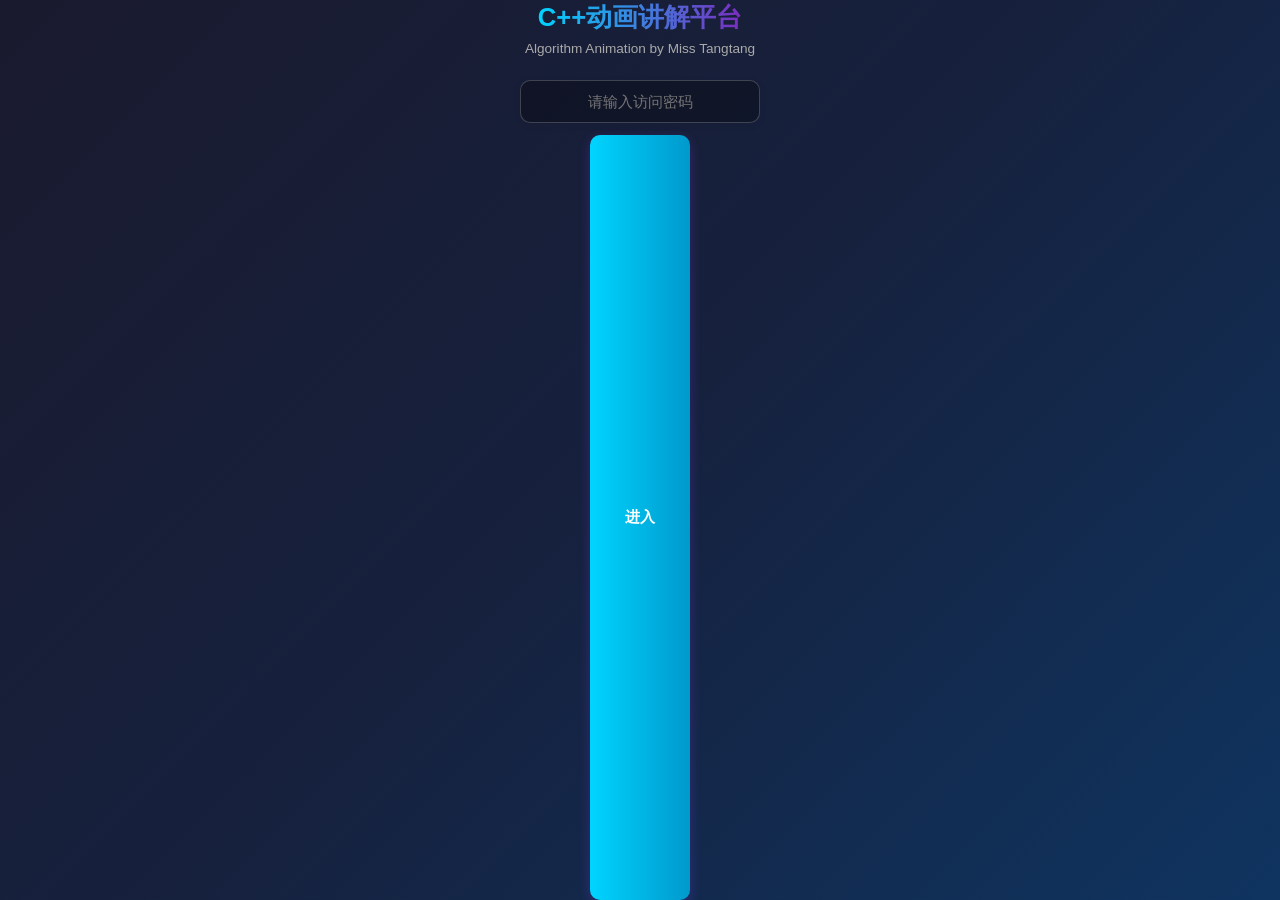
<file: index.html>
<!DOCTYPE html>
<html lang="zh-CN">
<head>
    <meta charset="UTF-8">
    <meta name="viewport" content="width=device-width, initial-scale=1.0, maximum-scale=1.0, user-scalable=no">
    <title>C++动画讲解平台</title>
    <link rel="stylesheet" href="shared/style.css">
    <style>
        /* Quick search section */
        .quick-search {
            background: var(--surface);
            border-radius: 12px;
            padding: 14px;
            margin-bottom: 12px;
            border: 1px solid var(--rule);
            text-align: center;
        }
        .quick-search h3 {
            color: var(--accent);
            margin-bottom: 10px;
            font-size: 0.95em;
        }
        .search-row {
            display: flex;
            gap: 8px;
            justify-content: center;
            align-items: center;
        }
        .search-row input {
            width: 140px;
            padding: 10px 14px;
            border: 1px solid rgba(255,255,255,0.2);
            border-radius: 10px;
            background: rgba(0,0,0,0.3);
            color: #fff;
            font-size: 1em;
            text-align: center;
            outline: none;
        }
        .search-row input:focus {
            border-color: var(--accent);
        }
        .search-row button {
            padding: 10px 18px;
            background: linear-gradient(90deg, var(--accent), #0099cc);
            color: #fff;
            border: none;
            border-radius: 10px;
            font-size: 0.9em;
            cursor: pointer;
            white-space: nowrap;
        }
        .search-result {
            margin-top: 8px;
            color: var(--accent);
            font-size: 0.85em;
            min-height: 20px;
        }
        /* Credit footer */
        .credit-footer {
            text-align: center;
            padding: 16px;
            margin-top: 16px;
        }
        .credit-footer .teacher {
            font-size: 1em;
            color: var(--accent);
            font-weight: bold;
            margin-bottom: 4px;
        }
        .credit-footer .note {
            font-size: 0.75em;
            color: var(--muted);
        }
    </style>
</head>
<body>
    <!-- Password Screen -->
    <div id="pwd-screen" style="position:fixed;inset:0;background:linear-gradient(135deg,#1a1a2e 0%,#16213e 50%,#0f3460 100%);display:flex;flex-direction:column;align-items:center;justify-content:center;z-index:1000;">
        <h1 style="font-size:1.6em;margin-bottom:6px;background:linear-gradient(90deg,#00d4ff,#7b2cbf);-webkit-background-clip:text;-webkit-text-fill-color:transparent;">C++动画讲解平台</h1>
        <p style="color:#aaa;margin-bottom:24px;font-size:0.85em;">Algorithm Animation by Miss Tangtang</p>
        <input type="password" id="pwd-input" placeholder="请输入访问密码" onkeydown="if(event.key==='Enter')checkPwd()" style="width:240px;padding:12px 16px;border:1px solid rgba(255,255,255,0.2);border-radius:10px;background:rgba(0,0,0,0.3);color:#fff;font-size:0.95em;text-align:center;margin-bottom:12px;outline:none;">
        <button onclick="checkPwd()" style="width:240px;padding:12px;background:linear-gradient(90deg,#00d4ff,#0099cc);color:#fff;border:none;border-radius:10px;font-size:0.95em;cursor:pointer;">进入</button>
        <div id="pwd-error" style="color:#ff6b6b;margin-top:10px;font-size:0.85em;display:none;">密码错误，请重试</div>
    </div>

    <!-- Main Content -->
    <div id="main-content" style="display:none;">
        <div class="container">
            <h1>C++动画讲解平台</h1>
            <p class="subtitle">Algorithm Animation by Miss Tangtang</p>

            <!-- Quick Search -->
            <div class="quick-search">
                <h3>快速查找题目</h3>
                <div class="search-row">
                    <input type="text" id="searchInput" placeholder="输入题号，如 N5696" onkeydown="if(event.key==='Enter')searchProblem()">
                    <button onclick="searchProblem()">查找</button>
                </div>
                <div class="search-result" id="searchResult"></div>
            </div>

            <!-- Problem List -->
            <div class="card">
                <h2>题目列表</h2>
                <p>点击题目卡片进入动画讲解</p>
                <div class="home-grid">
                    <a href="abc255c.html" class="problem-card">
                        <div class="id">ABC255C</div>
                        <h3>±1操作</h3>
                        <p>给定整数X，通过±1操作使其变成等差数列中的"好数"，求最小操作次数。</p>
                        <span class="tag">等差数列 / 最近距离</span>
                    </a>
                    <a href="n5696.html" class="problem-card">
                        <div class="id">N5696</div>
                        <h3>完数的判定与统计</h3>
                        <p>完数等于其所有真因子之和。输入N，输出小于N的所有完数及个数。</p>
                        <span class="tag">因子 / 枚举</span>
                    </a>
                    <a href="n4026.html" class="problem-card">
                        <div class="id">N4026</div>
                        <h3>筛选质数</h3>
                        <p>输入正整数n，输出小于等于n的所有质数。学习质数的判定方法。</p>
                        <span class="tag">质数 / 试除法</span>
                    </a>
                </div>
            </div>

            <!-- Credit -->
            <div class="credit-footer">
                <div class="teacher">From Miss Tangtang</div>
                <div class="note">C++动画讲解平台 · 仅供教学使用 · 请勿外传</div>
            </div>
        </div>
    </div>

    <script>
        const CORRECT_PWD = 'tangtang';

        // Problem database
        const problems = {
            'abc255c': { url: 'abc255c.html', name: 'ABC255C ±1操作' },
            'c0904': { url: 'abc255c.html', name: 'ABC255C ±1操作' },
            'n5696': { url: 'n5696.html', name: 'N5696 完数的判定与统计' },
            'n4026': { url: 'n4026.html', name: 'N4026 筛选质数' }
        };

        function checkPwd() {
            const input = document.getElementById('pwd-input').value;
            if (input === CORRECT_PWD) {
                document.getElementById('pwd-screen').style.display = 'none';
                document.getElementById('main-content').style.display = 'block';
                sessionStorage.setItem('algo_auth', '1');
            } else {
                document.getElementById('pwd-error').style.display = 'block';
                document.getElementById('pwd-input').value = '';
            }
        }

        function searchProblem() {
            const rawInput = document.getElementById('searchInput').value.trim();
            const input = rawInput.toLowerCase().replace(/\s/g, '');
            const resultDiv = document.getElementById('searchResult');
            if (!input) { resultDiv.innerHTML = ''; return; }

            // Exact match first
            let problem = problems[input];
            // Partial match fallback
            if (!problem) {
                for (const key in problems) {
                    if (key.includes(input) || input.includes(key)) {
                        problem = problems[key];
                        break;
                    }
                }
            }
            if (problem) {
                resultDiv.innerHTML = '找到：<a href="' + problem.url + '" style="color:#00d4ff;text-decoration:underline;">' + problem.name + ' → 点击进入</a>';
            } else {
                resultDiv.innerHTML = '未找到题目 "' + rawInput + '"，请检查题号是否正确';
            }
        }

        if (sessionStorage.getItem('algo_auth') === '1') {
            document.getElementById('pwd-screen').style.display = 'none';
            document.getElementById('main-content').style.display = 'block';
        }
    </script>
</body>
</html>
</file>
<file: shared/style.css>
/* === AlgoTutor Light Theme === */
* { margin: 0; padding: 0; box-sizing: border-box; }

:root {
    --bg: #f5f7fa;
    --bg2: #eef2f7;
    --surface: #ffffff;
    --ink: #1a1a2e;
    --muted: #6b7280;
    --accent: #7c3aed;
    --accent2: #06b6d4;
    --success: #10b981;
    --warning: #f59e0b;
    --danger: #ef4444;
    --rule: #e5e7eb;
    --font: 'Microsoft YaHei', 'PingFang SC', sans-serif;
    --font-mono: 'Consolas', 'Monaco', 'Courier New', monospace;
    --shadow: 0 2px 8px rgba(0,0,0,0.06);
    --shadow-hover: 0 4px 16px rgba(0,0,0,0.1);
}

body {
    font-family: var(--font);
    background: linear-gradient(180deg, var(--bg) 0%, var(--bg2) 100%);
    min-height: 100vh;
    color: var(--ink);
    overflow-x: hidden;
    -webkit-text-size-adjust: 100%;
}

.container { max-width: 900px; margin: 0 auto; padding: 16px 12px; }

/* --- Header --- */
h1 {
    text-align: center;
    font-size: 1.5em;
    margin-bottom: 4px;
    color: var(--accent);
    font-weight: 700;
}
.subtitle {
    text-align: center;
    color: var(--muted);
    font-size: 0.85em;
    margin-bottom: 16px;
}

/* --- Card --- */
.card {
    background: var(--surface);
    border-radius: 16px;
    padding: 18px;
    margin-bottom: 14px;
    border: 2px solid var(--rule);
    box-shadow: var(--shadow);
    transition: all 0.3s;
}
.card:hover { box-shadow: var(--shadow-hover); }
.card h2 {
    color: var(--accent);
    margin-bottom: 10px;
    font-size: 1.1em;
    font-weight: 700;
    display: flex;
    align-items: center;
    gap: 6px;
}
.card h3 {
    color: var(--accent);
    margin-bottom: 8px;
    font-size: 1em;
    font-weight: 600;
}
.card p, .card li {
    line-height: 1.7;
    color: #374151;
    font-size: 0.9em;
}
.card ul { margin-left: 18px; }

.highlight {
    background: rgba(124,58,237,0.1);
    padding: 1px 6px;
    border-radius: 4px;
    color: var(--accent);
    font-weight: bold;
}

.formula {
    background: rgba(6,182,212,0.1);
    padding: 8px 14px;
    border-radius: 10px;
    font-family: var(--font-mono);
    color: #0891b2;
    margin: 8px 0;
    display: inline-block;
    font-size: 0.85em;
}

/* --- Canvas --- */
#canvas-container {
    position: relative;
    width: 100%;
    height: 280px;
    background: #f8fafc;
    border-radius: 12px;
    overflow: hidden;
    margin: 10px 0;
    border: 2px solid #e2e8f0;
}
canvas { display: block; }

/* --- Controls --- */
.controls {
    display: flex;
    gap: 8px;
    justify-content: center;
    flex-wrap: nowrap;
    margin-top: 12px;
    padding: 12px;
    background: var(--surface);
    border-radius: 12px;
    border: 2px solid var(--rule);
    box-shadow: var(--shadow);
}
button {
    padding: 10px 16px;
    border: none;
    border-radius: 10px;
    cursor: pointer;
    font-size: 0.85em;
    font-family: inherit;
    transition: all 0.3s;
    white-space: nowrap;
    flex: 1;
    max-width: 100px;
    font-weight: 500;
}
.btn-primary {
    background: linear-gradient(135deg, var(--accent), #8b5cf6);
    color: #fff;
    flex: 1.3;
    max-width: 120px;
    box-shadow: 0 2px 8px rgba(124,58,237,0.3);
}
.btn-primary:active { transform: scale(0.95); }
.btn-secondary {
    background: var(--surface);
    color: var(--accent);
    border: 2px solid var(--accent);
}
.btn-secondary:active { background: rgba(124,58,237,0.05); }
.btn-danger {
    background: var(--surface);
    color: var(--danger);
    border: 2px solid var(--danger);
}

/* --- Step indicators --- */
.step-indicator {
    display: flex;
    justify-content: center;
    gap: 8px;
    margin: 10px 0;
}
.step-dot {
    width: 12px;
    height: 12px;
    border-radius: 50%;
    background: #e5e7eb;
    transition: all 0.3s;
}
.step-dot.active {
    background: var(--accent);
    box-shadow: 0 0 0 3px rgba(124,58,237,0.2);
}
.step-dot.completed { background: #c4b5fd; }

/* --- Explanation --- */
.explanation-box {
    background: rgba(124,58,237,0.05);
    border-left: 4px solid var(--accent);
    padding: 12px 16px;
    border-radius: 0 12px 12px 0;
    margin: 10px 0;
    min-height: 40px;
}
.explanation-box p {
    color: var(--ink);
    font-size: 0.92em;
    line-height: 1.7;
}

/* --- Inputs --- */
.input-row {
    display: flex;
    gap: 8px;
    justify-content: center;
    flex-wrap: wrap;
    margin: 10px 0;
}
.input-group {
    display: flex;
    align-items: center;
    gap: 4px;
}
.input-group label {
    color: var(--muted);
    font-size: 0.85em;
    font-weight: 500;
}
.input-group input[type="number"] {
    width: 60px;
    padding: 8px 10px;
    border: 2px solid var(--rule);
    border-radius: 8px;
    background: var(--surface);
    color: var(--ink);
    font-size: 0.9em;
    text-align: center;
    font-weight: 500;
}
.input-group input:focus {
    outline: none;
    border-color: var(--accent);
}

/* --- Slider --- */
input[type="range"] {
    -webkit-appearance: none;
    width: 100%;
    height: 6px;
    border-radius: 3px;
    background: #e5e7eb;
    outline: none;
}
input[type="range"]::-webkit-slider-thumb {
    -webkit-appearance: none;
    width: 18px;
    height: 18px;
    border-radius: 50%;
    background: var(--accent);
    cursor: pointer;
    box-shadow: 0 2px 4px rgba(124,58,237,0.3);
}

/* --- Answer --- */
.answer-box {
    text-align: center;
    padding: 14px;
    background: rgba(124,58,237,0.05);
    border-radius: 12px;
    margin-top: 12px;
    border: 2px solid rgba(124,58,237,0.1);
}
.answer-box .label { color: var(--muted); font-size: 0.8em; }
.answer-box .value {
    font-size: 1.8em;
    color: var(--accent);
    font-weight: bold;
    margin-top: 4px;
}

/* --- Code --- */
.code-block {
    background: #f8fafc;
    border-radius: 10px;
    padding: 12px 16px;
    font-family: var(--font-mono);
    font-size: 13px;
    line-height: 1.6;
    color: #1e293b;
    overflow-x: auto;
    margin-top: 10px;
    border: 2px solid #e2e8f0;
    white-space: pre-wrap;
    word-wrap: break-word;
    max-height: 180px;
    overflow-y: auto;
}
.code-block .comment { color: #94a3b8; font-style: italic; }
.code-block .keyword { color: #7c3aed; font-weight: bold; }
.code-block .type { color: #0891b2; }
.code-block .function { color: #d97706; }
.code-block .number { color: #ef4444; }
.code-block .string { color: #10b981; }
.code-block .var { color: #ec4899; }
.code-block .op { color: #06b6d4; }
.code-label {
    font-size: 0.8em;
    color: var(--muted);
    margin-top: 10px;
    margin-bottom: 4px;
    font-weight: 500;
}

/* --- Legend --- */
.legend {
    display: flex;
    gap: 14px;
    justify-content: center;
    flex-wrap: wrap;
    margin-top: 8px;
}
.legend-item {
    display: flex;
    align-items: center;
    gap: 4px;
    font-size: 0.78em;
    color: var(--muted);
}
.legend-dot { width: 10px; height: 10px; border-radius: 50%; }

/* --- Nav --- */
.nav-bar {
    display: flex;
    align-items: center;
    padding: 12px 16px;
    margin-bottom: 12px;
    background: var(--surface);
    border-radius: 12px;
    border: 2px solid var(--rule);
    box-shadow: var(--shadow);
}
.nav-bar a {
    color: var(--accent);
    text-decoration: none;
    font-size: 0.9em;
    margin-right: 12px;
    font-weight: 500;
}
.nav-bar a:hover { text-decoration: underline; }
.nav-bar .nav-title {
    flex: 1;
    text-align: center;
    color: var(--ink);
    font-size: 1em;
    font-weight: 600;
}

/* --- Password Screen --- */
#pwd-screen {
    position: fixed; inset: 0;
    background: linear-gradient(135deg, #f5f7fa 0%, #eef2f7 50%, #e0e7ff 100%);
    display: flex; flex-direction: column;
    align-items: center; justify-content: center;
    z-index: 1000;
}
#pwd-screen h1 {
    font-size: 1.8em;
    margin-bottom: 8px;
    color: var(--accent);
    -webkit-text-fill-color: var(--accent);
    background: none;
}
#pwd-screen p { color: var(--muted); margin-bottom: 24px; font-size: 0.9em; }
#pwd-screen input {
    width: 260px; padding: 14px 18px;
    border: 2px solid var(--rule);
    border-radius: 12px; background: var(--surface);
    color: var(--ink); font-size: 1em; text-align: center;
    margin-bottom: 14px;
    box-shadow: var(--shadow);
}
#pwd-screen input:focus {
    outline: none; border-color: var(--accent);
}
#pwd-screen button {
    width: 260px; padding: 14px;
    background: linear-gradient(135deg, var(--accent), #8b5cf6);
    color: #fff; border: none; border-radius: 12px;
    font-size: 1em; cursor: pointer;
    font-weight: 600;
    box-shadow: 0 4px 12px rgba(124,58,237,0.3);
}
#pwd-screen .error {
    color: var(--danger); margin-top: 10px;
    font-size: 0.85em; display: none;
}

/* --- Home Cards --- */
.home-grid {
    display: grid;
    grid-template-columns: repeat(auto-fill, minmax(260px, 1fr));
    gap: 14px;
    margin-top: 14px;
}
.problem-card {
    background: var(--surface);
    border-radius: 14px;
    padding: 18px;
    border: 2px solid var(--rule);
    cursor: pointer;
    transition: all 0.3s;
    text-decoration: none;
    color: inherit;
    display: block;
    box-shadow: var(--shadow);
}
.problem-card:hover {
    border-color: var(--accent);
    transform: translateY(-3px);
    box-shadow: var(--shadow-hover);
}
.problem-card .id {
    color: var(--accent);
    font-size: 0.8em;
    font-weight: bold;
    margin-bottom: 6px;
}
.problem-card h3 {
    color: var(--ink);
    font-size: 1.05em;
    margin-bottom: 8px;
    font-weight: 600;
}
.problem-card p {
    color: var(--muted);
    font-size: 0.82em;
    line-height: 1.5;
}
.problem-card .tag {
    display: inline-block;
    background: rgba(124,58,237,0.08);
    color: var(--accent);
    padding: 3px 10px;
    border-radius: 6px;
    font-size: 0.75em;
    margin-top: 10px;
    font-weight: 500;
}

/* --- Quick Search --- */
.quick-search {
    background: var(--surface);
    border-radius: 14px;
    padding: 16px;
    margin-bottom: 14px;
    border: 2px solid var(--rule);
    text-align: center;
    box-shadow: var(--shadow);
}
.quick-search h3 {
    color: var(--accent);
    margin-bottom: 12px;
    font-size: 1em;
}
.search-row {
    display: flex;
    gap: 8px;
    justify-content: center;
    align-items: center;
}
.search-row input {
    width: 160px;
    padding: 10px 14px;
    border: 2px solid var(--rule);
    border-radius: 10px;
    background: var(--surface);
    color: var(--ink);
    font-size: 0.95em;
    text-align: center;
}
.search-row input:focus {
    outline: none;
    border-color: var(--accent);
}
.search-row button {
    padding: 10px 20px;
    background: linear-gradient(135deg, var(--accent), #8b5cf6);
    color: #fff;
    border: none;
    border-radius: 10px;
    font-size: 0.9em;
    cursor: pointer;
    font-weight: 500;
}
.search-result {
    margin-top: 10px;
    color: var(--accent);
    font-size: 0.85em;
    min-height: 20px;
}

/* --- Credit footer --- */
.credit-footer {
    text-align: center;
    padding: 20px;
    margin-top: 20px;
}
.credit-footer .teacher {
    font-size: 1em;
    color: var(--accent);
    font-weight: bold;
    margin-bottom: 4px;
}
.credit-footer .note {
    font-size: 0.78em;
    color: var(--muted);
}

/* --- Two-column layout for problem pages --- */
.problem-layout {
    display: flex;
    gap: 16px;
    align-items: flex-start;
}
.problem-layout .left-panel {
    flex: 1;
    min-width: 0;
}
.problem-layout .right-panel {
    width: 45%;
    min-width: 320px;
    position: sticky;
    top: 16px;
}
.problem-layout .right-panel .card {
    margin-bottom: 12px;
}

/* --- Responsive --- */
@media (max-width: 768px) {
    .problem-layout { flex-direction: column; }
    .problem-layout .right-panel { width: 100%; position: static; }
}
@media (max-width: 480px) {
    .container { padding: 10px 8px; }
    h1 { font-size: 1.3em; }
    .card { padding: 14px; margin-bottom: 10px; border-radius: 14px; }
    .card p, .card li { font-size: 0.85em; line-height: 1.6; }
    #canvas-container { height: 240px; }
    .code-block { font-size: 12px; padding: 10px 12px; max-height: 150px; }
    button { padding: 8px 12px; font-size: 0.8em; }
    .controls { gap: 6px; padding: 10px; }
    .explanation-box { padding: 10px 12px; }
    .input-group input[type="number"] { width: 52px; padding: 6px 8px; }
    .home-grid { grid-template-columns: 1fr; }
    #pwd-screen input, #pwd-screen button { width: 220px; }
}
</file>
